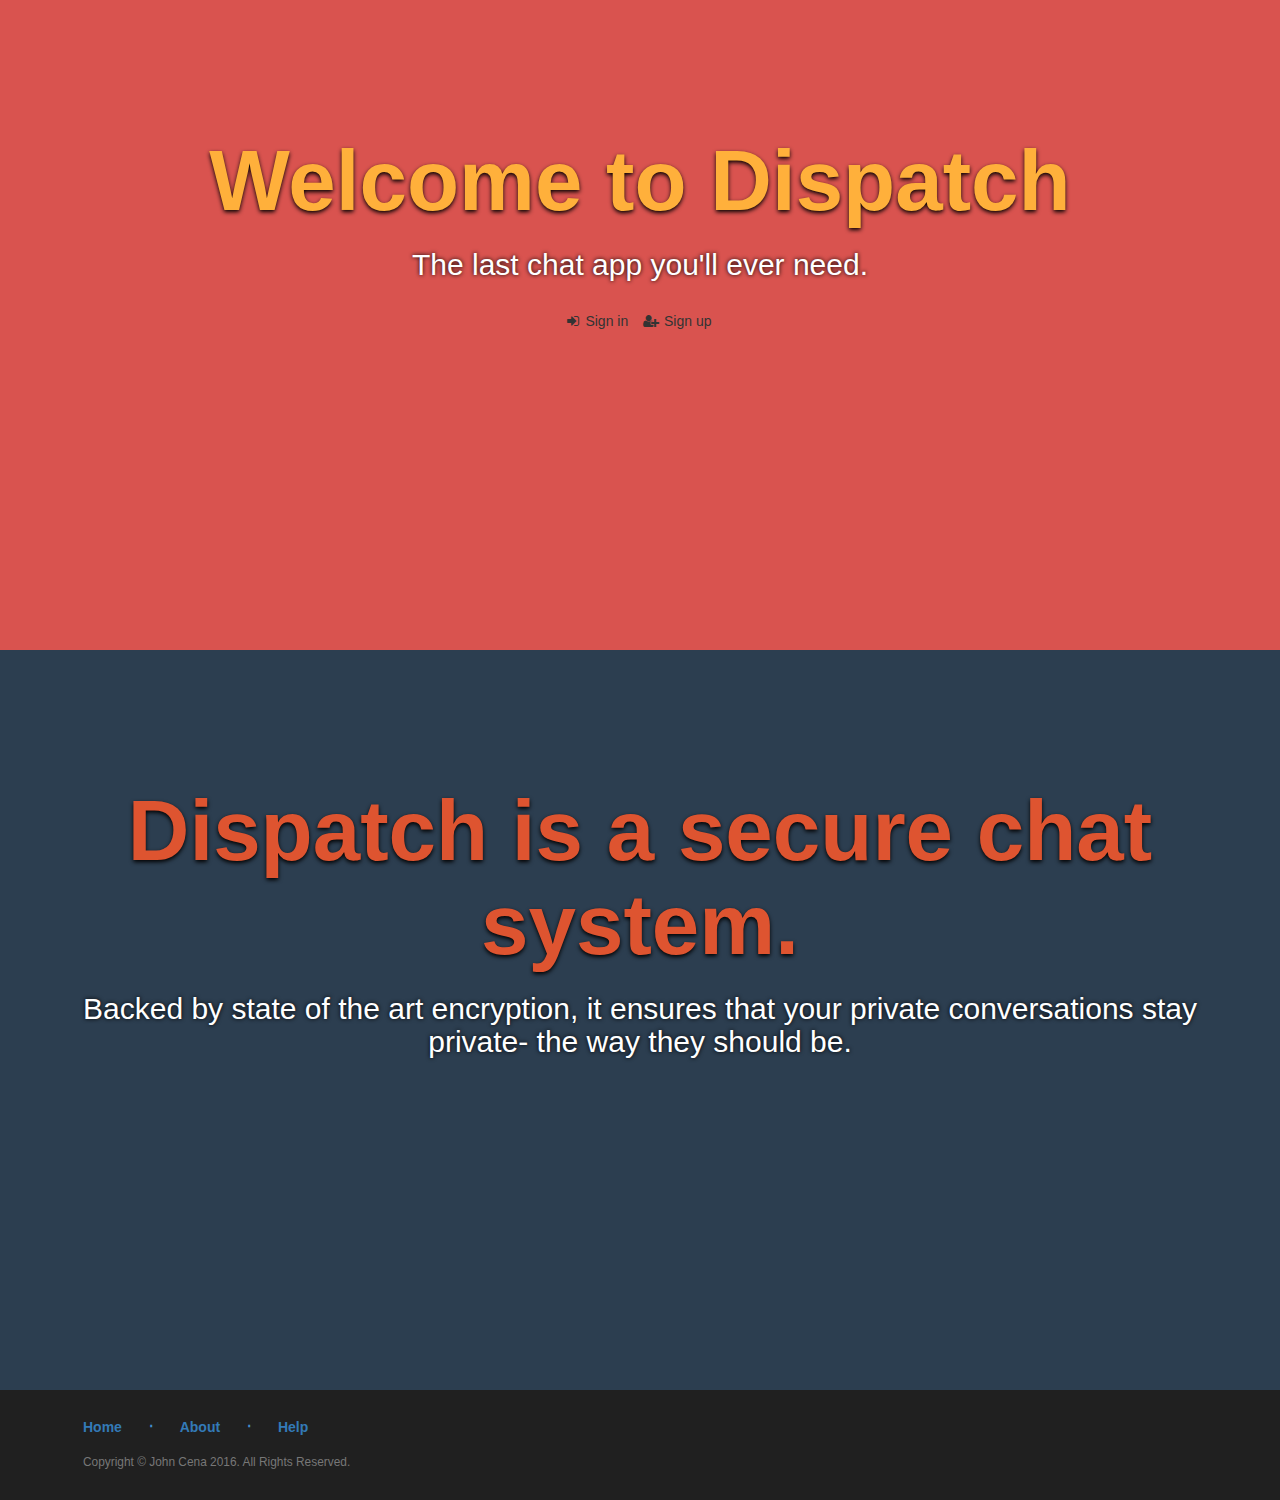
<file: app/templates/app/index.html>
<!DOCTYPE html>
<html>
  <head>
    <meta charset="UTF-8">
    <title>Dispatch</title>

    <link rel='stylesheet prefetch' href='https://maxcdn.bootstrapcdn.com/bootstrap/3.3.5/css/bootstrap.min.css'>
    <link rel='stylesheet prefetch' href='https://cdnjs.cloudflare.com/ajax/libs/animate.css/3.2.3/animate.min.css'>
    <link rel='stylesheet prefetch' href='https://maxcdn.bootstrapcdn.com/font-awesome/4.3.0/css/font-awesome.min.css'>
    <link rel="stylesheet" href="../../static/css/style.css">
  </head>

  <body>
    <div id="body">
      <div id="first" class="container-fluid">
        <div class="container">
          <div class="row">
            <div class="col-lg-12">
              <div class="centered-content">
                <h1 id="one">Welcome to Dispatch</h1>
                <h2>The last chat app you'll ever need.</h2>
                <ul id="first-list" class="list-inline">
                  <li>

                      <i class="fa fa-sign-in fa-fw"></i>
                      <span>Sign in</span>
                    </a>
                  </li>
                  <li>
                  
                      <i class="fa fa-user-plus fa-fw"></i>
                      <span>Sign up</span>
                    </a>
                  </li>
                </ul>
              </div>
            </div>
          </div>
        </div>
      </div>
      <div id="second" class="container-fluid">
        <div class="container">
          <div class="row">
            <div class="col-lg-12">
              <div class="centered-content">
                <h1 id="two">Dispatch is a secure chat system.</h1>
                <h2>Backed by state of the art encryption, it ensures that your private conversations stay private- the way they should be.</h2>
              </div>
            </div>
          </div>
        </div>
      </div>
    </div>
    <footer class="container-fluid">
      <div class="container">
        <div class="row">
          <div class="col-lg-12">
            <ul class="list-inline foot">
              <li><a id="foot-goto-first" class="btn"><b>Home</b></a></li>
              <li class="footer-menu-divider">⋅</li>
              <li><a href="#second" id="foot-goto-second" class="btn"><b>About</b></a></li>
              <li class="footer-menu-divider">⋅</li>
              <li><a href="http://www.google.com" id="foot-goto-fourth" class="btn"><b>Help</b></a></li>
            </ul>
            <p id="copyright" class="copyright text-muted small">Copyright © John Cena 2016. All Rights Reserved.</p>
          </div>
        </div>
      </div>
    </footer>
    <script src='https://cdnjs.cloudflare.com/ajax/libs/jquery/2.1.3/jquery.min.js'></script>
  </body>
</html>
</file>
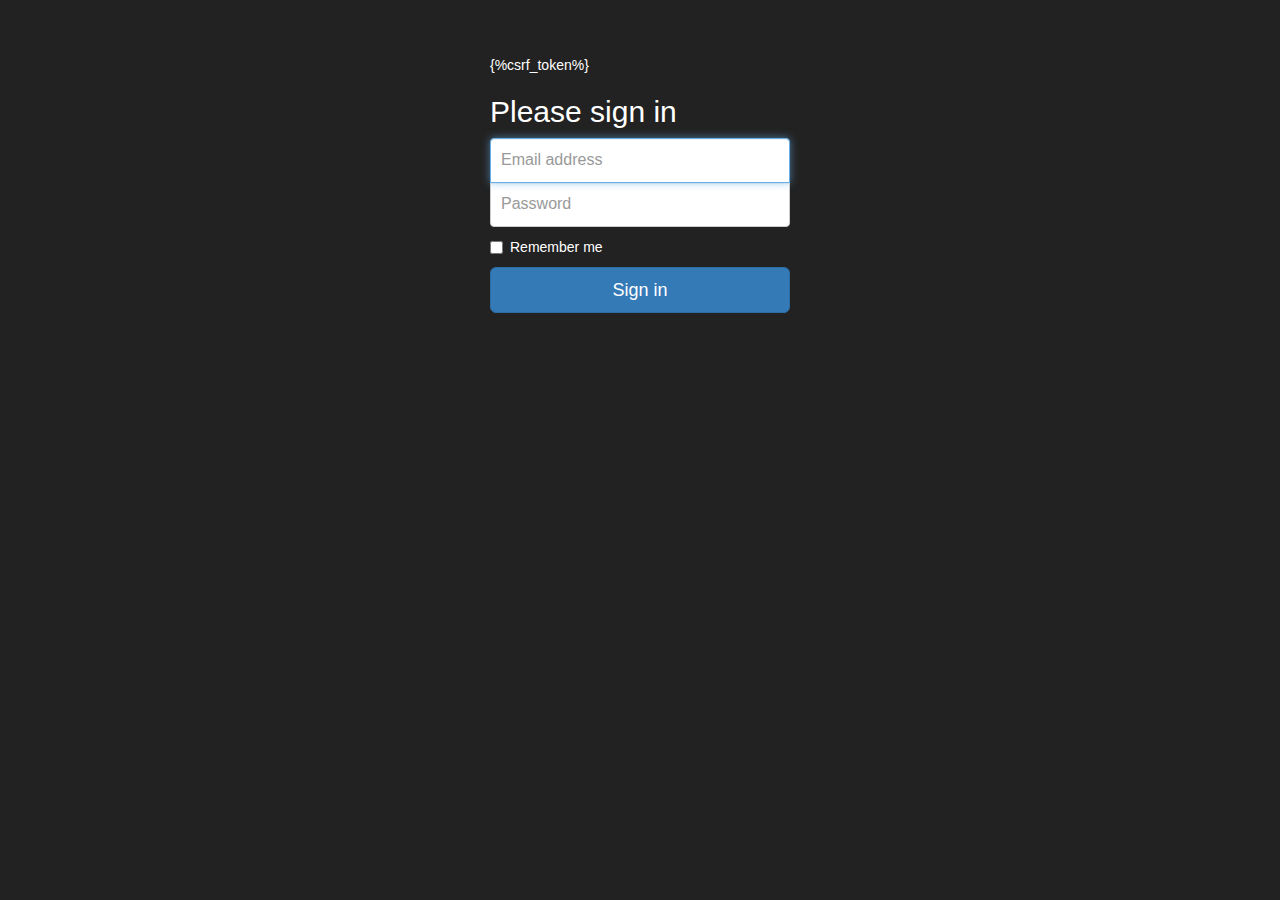
<file: app/templates/registration/login.html>
<!DOCTYPE html>
<html lang="en">
  <head>
    <meta charset="utf-8">
    <meta http-equiv="X-UA-Compatible" content="IE=edge">
    <meta name="viewport" content="width=device-width, initial-scale=1">

    <title>Dispatch - Sign in</title>

    <!-- Bootstrap core CSS -->
    <link rel='stylesheet prefetch' href='https://maxcdn.bootstrapcdn.com/bootstrap/3.3.5/css/bootstrap.min.css'>

    <!-- Custom styles for this template -->
    <link rel="stylesheet" href="../../static/css/signin.css">
  </head>

  <body>

    <div class="container">

      <form method="POST" action="validate/" class="form-signin">
        {%csrf_token%}
        <h2 class="form-signin-heading">Please sign in</h2>
        <label for="inputEmail" class="sr-only">Email address</label>
        <input type="email" name="email" id="inputEmail" class="form-control" placeholder="Email address" required autofocus>
        <label for="inputPassword" class="sr-only">Password</label>
        <input type="password" name="password" id="inputPassword" class="form-control" placeholder="Password" required>
        <div class="checkbox">
          <label>
            <input type="checkbox" value="remember-me"> Remember me
          </label>
        </div>
        <button class="btn btn-lg btn-primary btn-block" type="submit">Sign in</button>
      </form>

    </div> <!-- /container -->
  </body>
</html>
</file>
<file: app/static/css/style.css>
#nav {
  background: rgba(255, 255, 255, 0.9);
}

#banner {
  position: relative;
}

#spacer {
  min-height = 50px;
}

#first {
  background-color: #d9534f;
  background-size: cover;
  height: 650px;
}

#second {
  background-color: #2C3E50;
  background-size: cover;
  height: 850px;
}

footer {
  position: relative;
  margin-top: -110px;
  /* negative value of footer height */
  height: 110px;
  clear: both;
  padding-top: 20px;
  background-color: #202020;
}

ul {
  display: inline;
}

.centered-content {
  position: relative;
  padding-top: 10%;
  padding-bottom: 10%;
  text-align: center;
}

h1 {
  text-shadow: 0px 2px 4px black;
  font-weight: bold;
}

#one {
  color: #FFB03B;
  font-size: 64pt;
}

#two {
  color: #DE5430;
  font-size: 64pt;
}

h2 {
  text-shadow: 0px 0px 4px black;
  color: white;
  margin-bottom: 30px;
}

#me-img {
  border: 2px black solid;
  vertical-align: middle;
}

.intro-p {
  text-align: left;
  margin-top: 20px;
  font-size: 24px;
  color: white;
  text-shadow: 0px 0px 4px black;
}

.intro-p a {
  color: #5bc0de;
  font-weight: bold;
}

#copyright {
  margin-left: 13px;
  padding-top: 10px;
}

.foot {
  color: #428bca;
  font-weight: bold;
}
</file>
<file: app/static/css/signin.css>
body {
  padding-top: 40px;
  padding-bottom: 40px;
  background-color: #222;
  color: white;
}

.form-signin {
  max-width: 330px;
  padding: 15px;
  margin: 0 auto;
}
.form-signin .form-signin-heading,
.form-signin .checkbox {
  margin-bottom: 10px;
}
.form-signin .checkbox {
  font-weight: normal;
}
.form-signin .form-control {
  position: relative;
  height: auto;
  -webkit-box-sizing: border-box;
     -moz-box-sizing: border-box;
          box-sizing: border-box;
  padding: 10px;
  font-size: 16px;
}
.form-signin .form-control:focus {
  z-index: 2;
}
.form-signin input[type="email"] {
  margin-bottom: -1px;
  border-bottom-right-radius: 0;
  border-bottom-left-radius: 0;
}
.form-signin input[type="password"] {
  margin-bottom: 10px;
  border-top-left-radius: 0;
  border-top-right-radius: 0;
}
</file>
